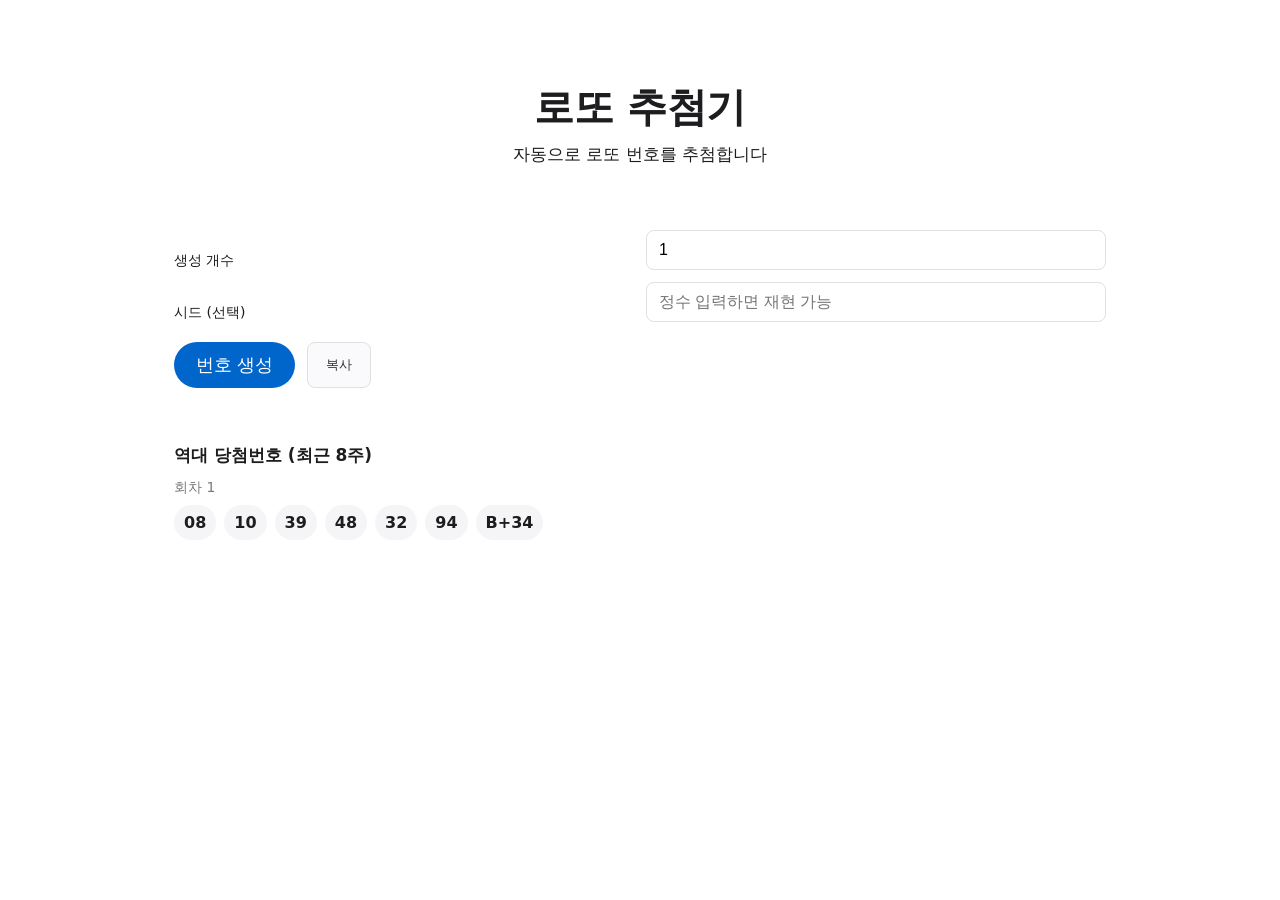
<file: web/index.html>
<!doctype html>
<html lang="ko">
<head>
  <meta charset="utf-8" />
  <meta name="viewport" content="width=device-width,initial-scale=1" />
  <title>로또 추첨기 — 디자인 반영 UI</title>
  <link rel="stylesheet" href="styles.css">
</head>
<body>
  <header class="hero">
    <h1 class="hero-title">로또 추첨기</h1>
    <p class="hero-sub">자동으로 로또 번호를 추첨합니다</p>
  </header>

  <main class="container">
    <section class="controls">
      <label class="label">생성 개수</label>
      <input id="count" type="number" min="1" max="20" value="1" />

      <label class="label">시드 (선택)</label>
      <input id="seed" type="text" placeholder="정수 입력하면 재현 가능" />

      <div class="actions">
        <button id="generate" class="btn-primary">번호 생성</button>
        <button id="copy" class="btn-secondary">복사</button>
      </div>
    </section>

    <section id="results" class="results" aria-live="polite"></section>
    <section id="history" class="results" aria-live="polite">
      <h2 class="hero-sub">역대 당첨번호 (최근 8주)</h2>
      <div id="history-list"></div>
    </section>
  </main>

  <script src="app.js"></script>
</body>
</html>
</file>
<file: web/styles.css>
:root{
  --color-primary:#0066cc;
  --color-primary-focus:#0071e3;
  --color-on-primary:#ffffff;
  --color-body:#1d1d1f;
  --radius-pill:9999px;
  --radius-sm:8px;
  --spacing-sm:12px;
  --spacing-md:17px;
  --spacing-lg:24px;
}

*{box-sizing:border-box}
body{
  margin:0;
  font-family: SF Pro Text, system-ui, -apple-system, sans-serif;
  color:var(--color-body);
  background: #ffffff;
  -webkit-font-smoothing:antialiased;
}

.hero{
  padding:80px 24px 32px;
  text-align:center;
}
.hero-title{
  font-family: SF Pro Display, system-ui, -apple-system, sans-serif;
  font-size:40px;
  font-weight:600;
  letter-spacing: -0.28px;
  margin:0 0 8px;
}
.hero-sub{
  margin:0;
  font-size:17px;
  color:var(--color-body);
}

.container{
  max-width:980px;
  margin:32px auto;
  padding:0 24px 64px;
}

.controls{
  display:grid;
  grid-template-columns: 1fr 1fr;
  gap:12px;
  align-items:end;
}
.label{font-size:14px;color:var(--color-body);}
input[type="number"], input[type="text"]{
  padding:10px 12px;
  border:1px solid #e0e0e0;
  border-radius:8px;
  font-size:16px;
}

.actions{grid-column:1 / -1; display:flex; gap:12px; margin-top:8px}
.btn-primary{
  background:var(--color-primary);
  color:var(--color-on-primary);
  border:none;
  padding:11px 22px;
  border-radius:var(--radius-pill);
  font-size:18px;
  cursor:pointer;
}
.btn-primary:focus{outline:3px solid var(--color-primary-focus); outline-offset:2px}
.btn-secondary{
  background:#fafafc;
  color:#333333;
  border:1px solid #e0e0e0;
  padding:11px 18px;
  border-radius:8px;
  cursor:pointer;
}

.results{margin-top:28px; display:flex; flex-direction:column; gap:12px}
.ticket{
  display:flex; gap:8px; align-items:center; flex-wrap:wrap;
}
.chip{background:#f5f5f7; padding:8px 10px; border-radius:999px; font-weight:600}
.ticket-label{width:100%; font-size:14px; color:#7a7a7a}

@media (max-width:640px){
  .controls{grid-template-columns:1fr}
  .hero{padding:40px 16px}
}
</file>
